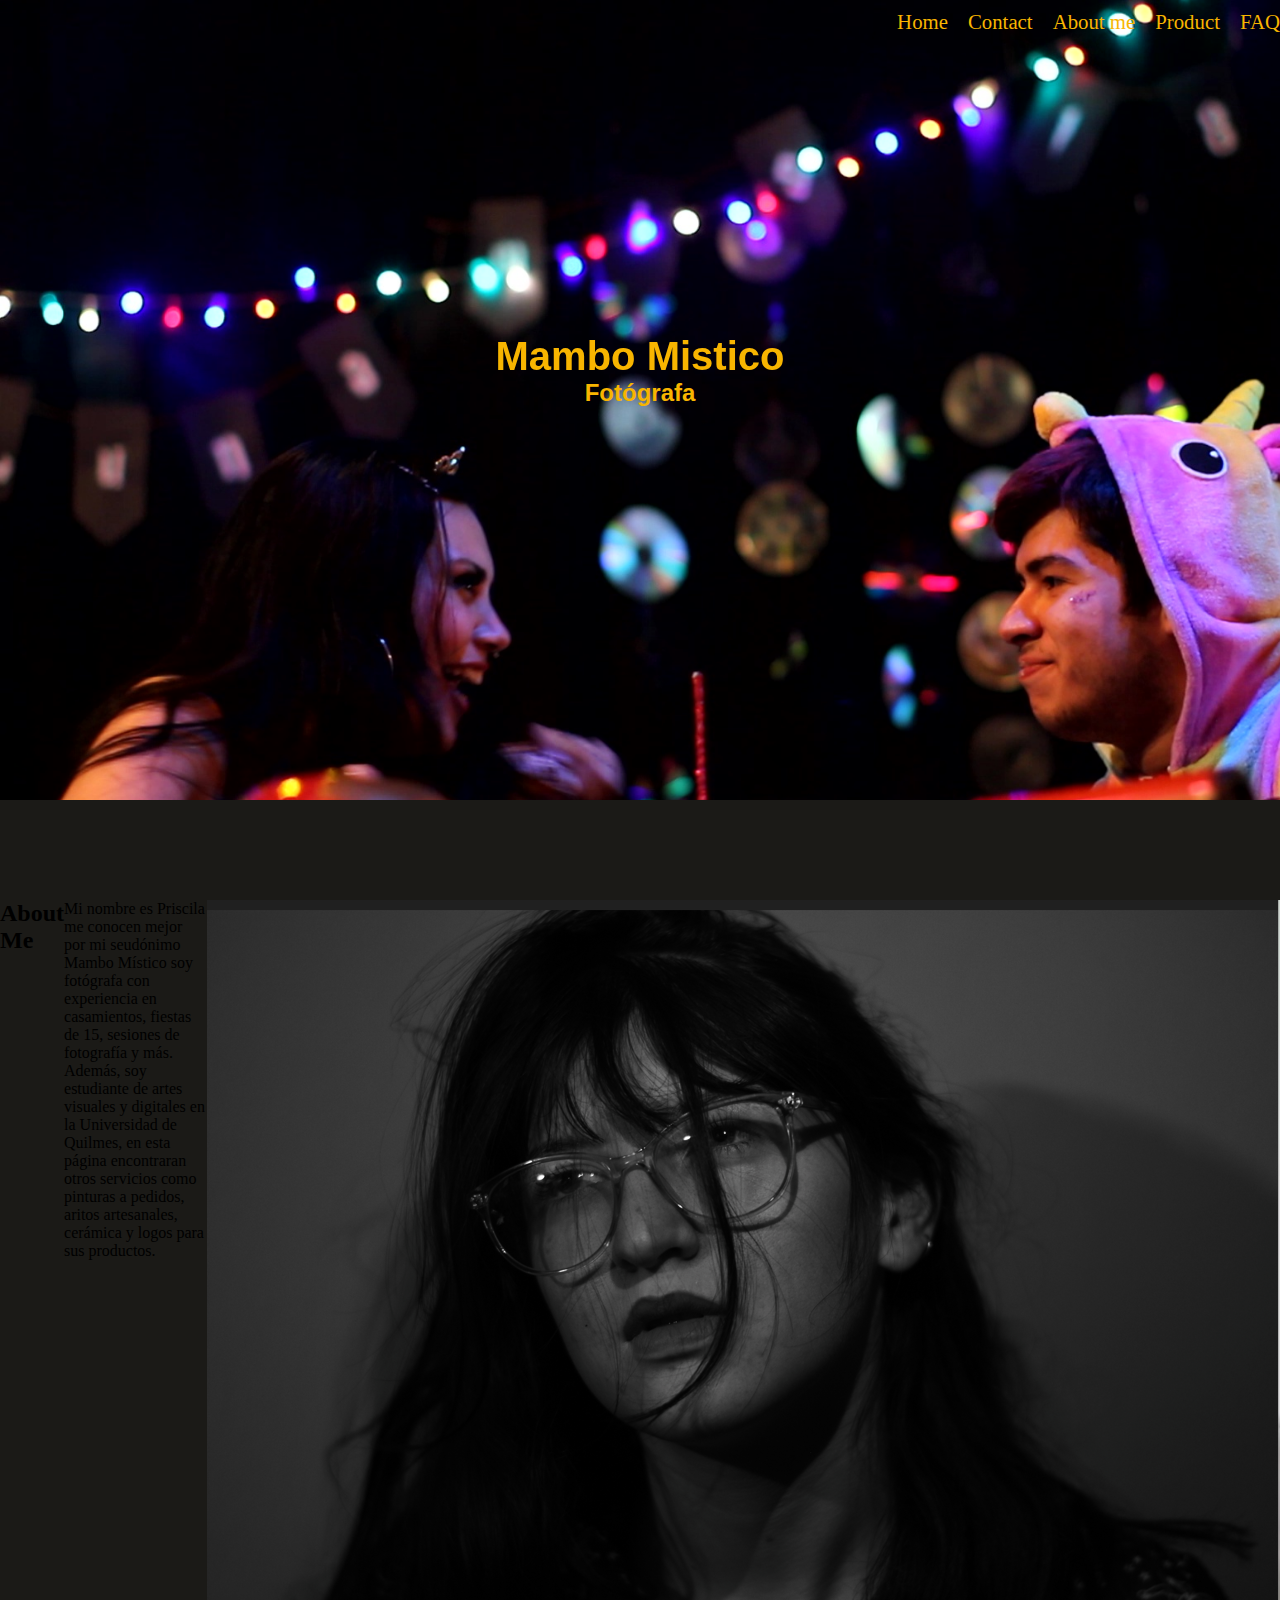
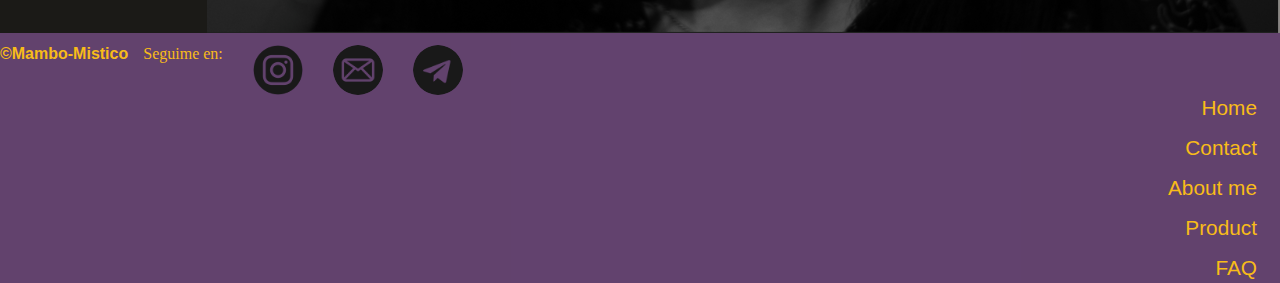
<file: DESAFIO_entregable_sofia_lopez/assets/pages/about.html>
<!DOCTYPE html>
<html lang="en">
  <head>
    <meta charset="UTF-8" />
    <meta http-equiv="X-UA-Compatible" content="IE=edge" />
    <meta name="viewport" content="width=device-width, initial-scale=1.0" />
    <title>Mambo-Mistico-AboutME</title>
    <link rel="stylesheet" href="../css/styles.css">
  </head>
  <body>
    <header class="header_container">
      <nav class="header_nav">
        <ul  class="nav_ul">
          <li class="nav_li"><a href="../../index.html" class="link">Home</a></li>
          <li class="nav_li"><a href="contact.html" class="link">Contact</a></li>
          <li class="nav_li"><a href="#" class="link">About me</a></li>
          <li  class="nav_li"><a href="product.html" class="link">Product</a></li>
          <li class="nav_li"><a href="faq.html" class="link">FAQ</a></li>
        </ul>
      </nav>

      <h1 class="header_h1">Mambo Mistico</h1>
      <h2 class="header_h2">Fotógrafa </h2>


    </header>
    <main class="main">
      <h2>About Me</h2>
      <p>
        Mi nombre es Priscila me conocen mejor por mi seudónimo Mambo Místico
        soy fotógrafa con experiencia en casamientos, fiestas de 15, sesiones de
        fotografía y más. Además, soy estudiante de artes visuales y digitales en
        la Universidad de Quilmes, en esta página encontraran otros servicios
        como pinturas a pedidos, aritos artesanales, cerámica y logos para sus
        productos.
        </p>
      <img src="../img/foto.png" alt="fotoperfil" class="foto_about">
    </main>
    <footer  class="footer_container">
      <div class="container">
      <p class="container_p">  &#169;Mambo-Mistico</p>

          <p>Seguime en:</p>
          <ul class="footer_ul">
              <li class="redes">
                  <a href="https://www.instagram.com/mambo.mistico/" target="_blank"><img src="../img/instagram.png" alt="logo de instagram" class="image3"></a>
              </li>
              <li class="redes">
                  <a href="mailto:prilopez2204@gmail.com" target="_blank"></a><img src="../img/correo.png" alt="log de correo" class="image3"></li>
                  <li class="redes">
                    <a href="https://linktr.ee/mambomistico" target="_blank"><img src="../img/telegrama.png" class="image3"></a>
                </li>

          </ul>
        </div>
          <ul  class="nav_ul_footer">
            <li class="nav_li"><a href="../../index.html" class="link2">Home</a></li>
            <li class="nav_li"><a href="contact.html" class="link2">Contact</a></li>
            <li class="nav_li"><a href="#" class="link2">About me</a></li>
            <li  class="nav_li"><a href="product.html" class="link2">Product</a></li>
            <li class="nav_li"><a href="faq.html" class="link2">FAQ</a></li>
          </ul>

  </footer>

  </body>
</html>
</file>
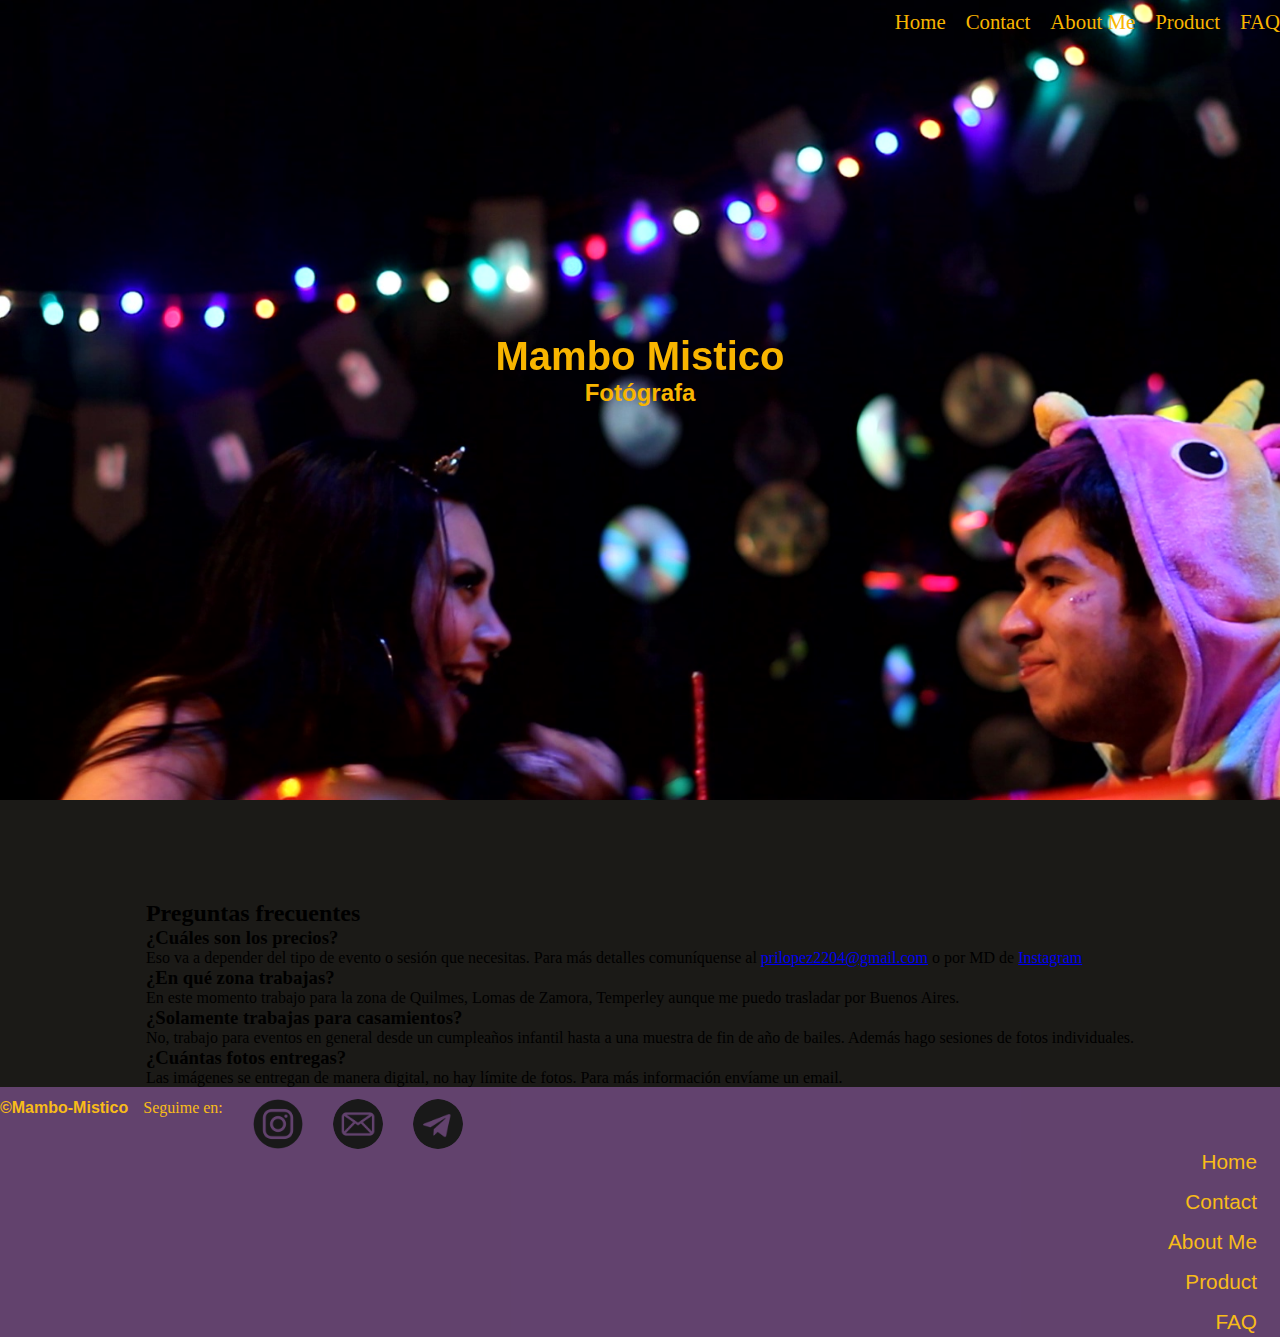
<file: DESAFIO_entregable_sofia_lopez/assets/pages/faq.html>
<!DOCTYPE html>
<html lang="en">
<head>
    <meta charset="UTF-8">
    <meta http-equiv="X-UA-Compatible" content="IE=edge">
    <meta name="viewport" content="width=device-width, initial-scale=1.0">
    <title>Mambo-Mistico-FAQ</title>
    <link rel="stylesheet" href="../css/styles.css">


</head>
<body>
    <header class="header_container">

        <nav class="header_nav">
            <ul class="nav_ul">
                <li class="nav_li"><a href="../../index.html" class="link">Home</a></li>
                <li class="nav_li"><a href="contact.html" class="link">Contact</a></li>
                <li class="nav_li"><a href="about.html" class="link">About Me</a></li>
                <li class="nav_li"><a href="product.html"class="link">Product</a></li>
                <li class="nav_li"><a href="#" class="link">FAQ</a></li>
            </ul>
        </nav>
        <h1 class="header_h1">Mambo Mistico</h1>
        <h2 class="header_h2">Fotógrafa </h2>
    </header>

    <main class="main">
        <section>
        <h2>Preguntas frecuentes</h2>
        <h3>¿Cuáles son los precios?</h3>
        <p>Eso va a depender del tipo de evento o sesión que necesitas. Para más detalles comuníquense al <a href="mailto:mailto:prilopez2204@gmail.com" target="_blank"> prilopez2204@gmail.com</a> o por MD de <a href="https://www.instagram.com/fotos_mambeadas/" target="_blank">Instagram</a></p>
        <h3>¿En qué zona trabajas?</h3>
        <p>En este momento trabajo para la zona de Quilmes, Lomas de Zamora, Temperley aunque me puedo trasladar por Buenos Aires.
        </p>
        <h3>¿Solamente trabajas para casamientos?</h3>
        <p>No, trabajo para eventos en general desde un cumpleaños infantil hasta a una muestra de fin de año de bailes. Además hago sesiones de fotos individuales.</p>
        <h3>¿Cuántas fotos entregas?</h3>
        <p>Las imágenes se entregan de manera digital, no hay límite de fotos. Para más información envíame un email.</p>

        </section>


    </main>

    <footer  class="footer_container">

        <div class="container">
            <p class="container_p">  &#169;Mambo-Mistico</p>

            <p>Seguime en:</p>
            <ul class="footer_ul">
                <li class="redes">
                    <a href="https://www.instagram.com/mambo.mistico/" target="_blank"><img src="../img/instagram.png" alt="logo de instagram" class="image3"></a>
                </li>
                <li class="redes">
                    <a href="mailto:prilopez2204@gmail.com" target="_blank"></a><img src="../img/correo.png" alt="log de correo" class="image3"></li>
                <li class="redes">
                    <a href="https://linktr.ee/mambomistico" target="_blank"><img src="../img/telegrama.png" alt="logo de linktr" class="image3"></a>
                </li>
            </ul>
        </div>
        <ul class="nav_ul_footer">
            <li class="nav_li"><a href="../../index.html" class="link2">Home</a></li>
            <li class="nav_li"><a href="contact.html" class="link2">Contact</a></li>
            <li class="nav_li"><a href="about.html" class="link2">About Me</a></li>
            <li class="nav_li"><a href="product.html"class="link2">Product</a></li>
            <li class="nav_li"><a href="#" class="link2">FAQ</a></li>
        </ul>
    </footer>

</body>
</html>
</file>
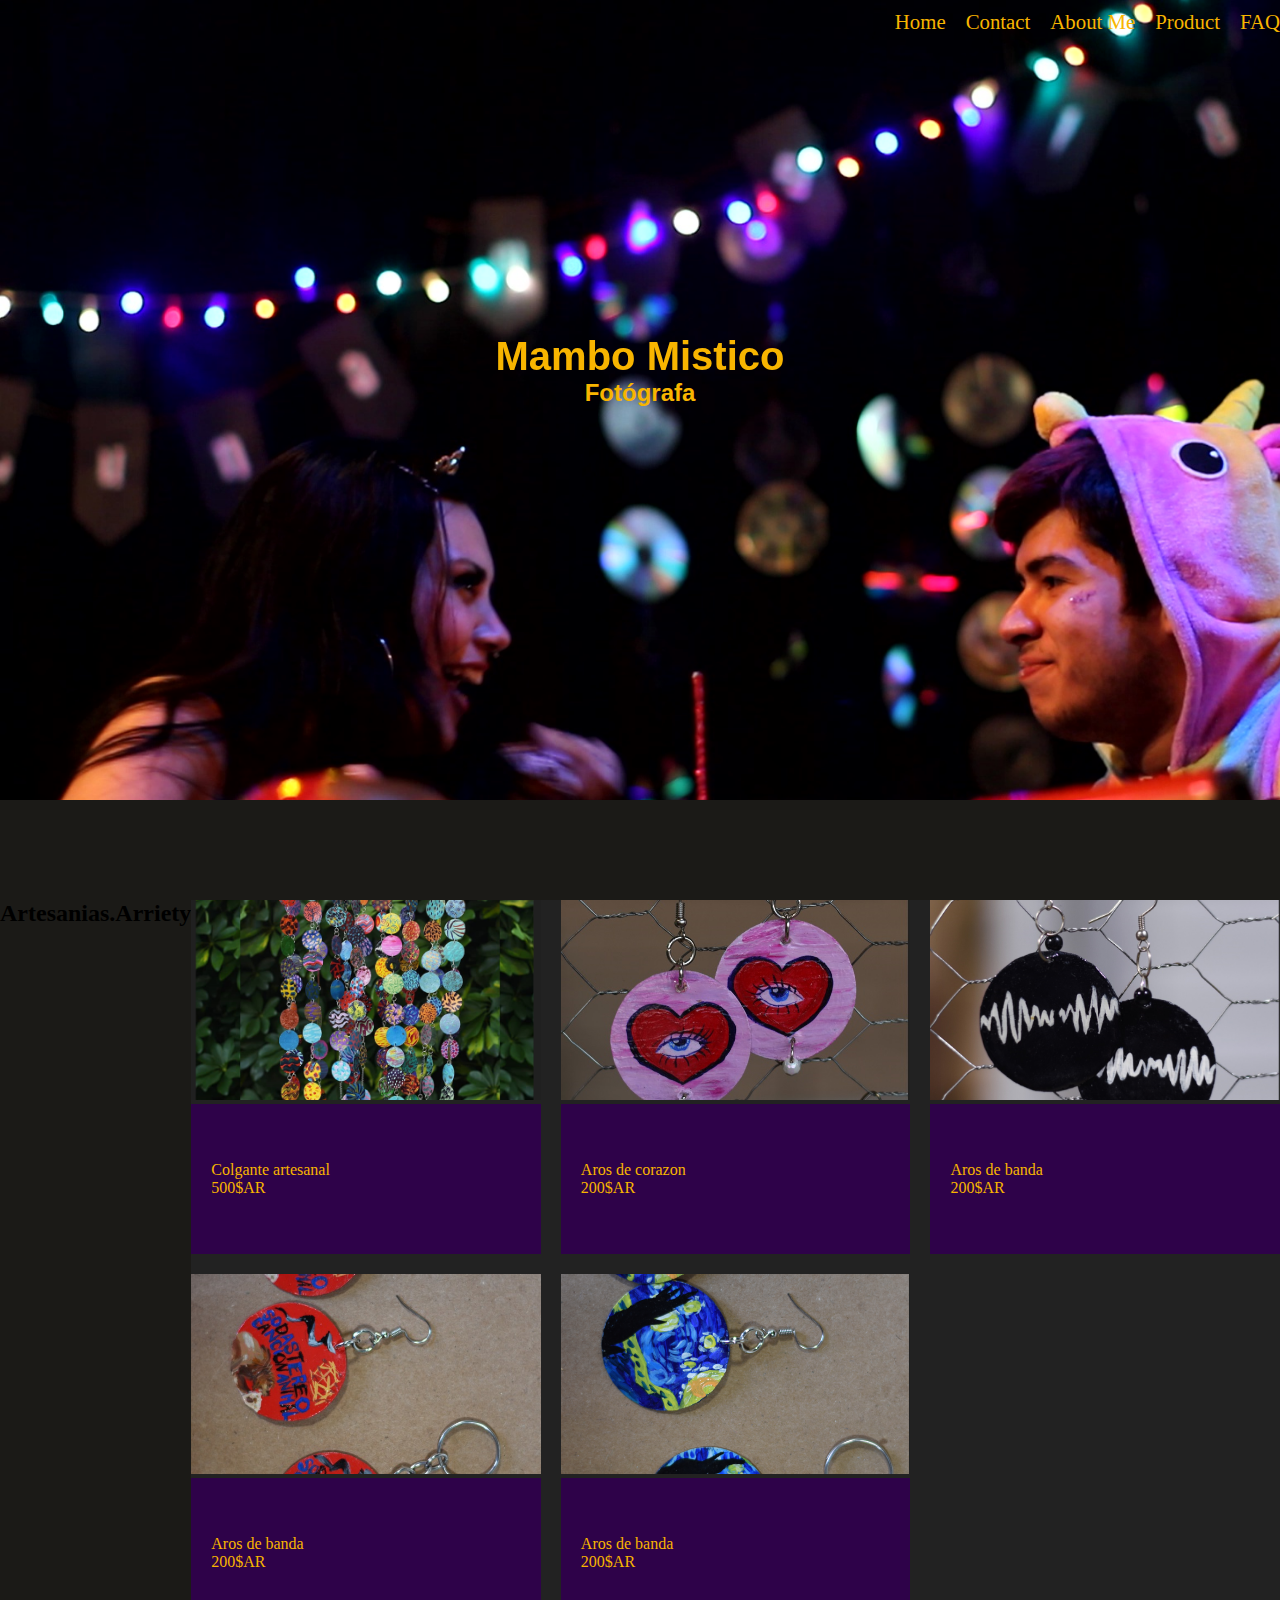
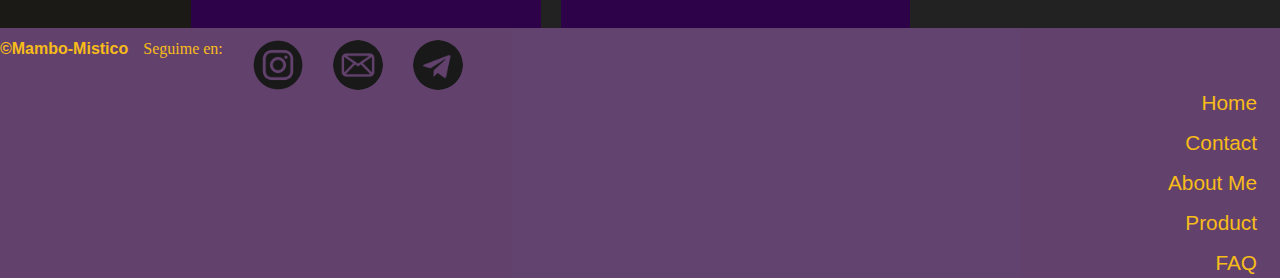
<file: DESAFIO_entregable_sofia_lopez/assets/pages/product.html>
<!DOCTYPE html>
<html lang="en">
  <head>
    <meta charset="UTF-8" />
    <meta http-equiv="X-UA-Compatible" content="IE=edge" />
    <meta name="viewport" content="width=device-width, initial-scale=1.0" />
    <title>Mambo-Mistico-Product</title>
    <link rel="stylesheet" href="../css/styles.css" />
  </head>
  <body>
    <header class="header_container">
      <nav class="header_nav">
        <ul class="nav_ul">
          <li class="nav_li"><a href="../../index.html" class="link">Home</a></li>
          <li class="nav_li"><a href="contact.html" class="link">Contact</a></li>
          <li class="nav_li"><a href="about.html" class="link">About Me</a></li>
          <li class="nav_li"><a href="#" class="link">Product</a></li>
          <li class="nav_li"><a href="faq.html" class="link">FAQ</a></li>
        </ul>
      </nav>
      <h1 class="header_h1">Mambo Mistico</h1>
      <h2 class="header_h2">Fotógrafa </h2>
    </header>
    <main class="main">
      <section class="container_section1">

      <h2>Artesanias.Arriety  </h2>

    </section>
      <section class="container_section2">

        <article class="producto card">
          <img src="../img/colgante.png" alt="colgante" class="image4" />
          <article class="card_body">
          <p>Colgante artesanal</p>
          <p>500$AR</p>
        </article>
        </article>
        <article class="producto card">
          <img src="../img/arocorazon.png" alt="aros" class="image4" />
          <article class="card_body">
          <p>Aros de corazon</p>
          <p>200$AR</p>
        </article>
        </article>
        <article class="producto card">
          <img src="../img/arobanda.png" alt="aros" class="image4" />
          <article class="card_body">
          <p>Aros de banda</p>
          <p>200$AR</p>
        </article>
        </article>
  <article class="producto card">
    <img src="../img/arobanda1.png" alt="aros" class="image4">
    <article class="card_body">
    <p>Aros de banda</p>
    <p>200$AR</p>
  </article>
  </article>
  <article class="producto card">
    <img src="../img/arosnoche.png" alt="aros" class="image4">
    <article class="card_body">
    <p>Aros de banda</p>
    <p>200$AR</p>
  </article>
  </article>

      </section>
    </main>

    <footer class="footer_container">
      <div class="container">
      <p class="container_p">&#169;Mambo-Mistico</p>

      <p>Seguime en:</p>
      <ul class="footer_ul">
        <li class="redes">
          <a href="https://www.instagram.com/mambo.mistico/" target="_blank"
            ><img
              src="../img/instagram.png"
              alt="logo de instagram"
              class="image3"
          /></a>
        </li>
        <li class="redes">
          <a href="mailto:prilopez2204@gmail.com" target="_blank"></a
          ><img src="../img/correo.png" alt="log de correo" class="image3" />
        </li>
        <li class="redes">
          <a href="https://linktr.ee/mambomistico" target="_blank"
            ><img src="../img/telegrama.png" alt="logo de linktr" class="image3"
          /></a>
        </li>
      </ul>
    </div>
    <ul class="nav_ul_footer">
      <li class="nav_li"><a href="../../index.html" class="link2">Home</a></li>
      <li class="nav_li"><a href="contact.html" class="link2">Contact</a></li>
      <li class="nav_li"><a href="about.html" class="link2">About Me</a></li>
      <li class="nav_li"><a href="#" class="link2">Product</a></li>
      <li class="nav_li"><a href="faq.html" class="link2">FAQ</a></li>
    </ul>
    </footer>
  </body>
</html>
</file>
<file: DESAFIO_entregable_sofia_lopez/assets/css/styles.css>
* {
    margin: 0;
    padding: 0;
    box-sizing: border-box;
}
body::-webkit-scrollbar {
    width: 12px;
}

body::-webkit-scrollbar-track {
    background: #212121;
}

body::-webkit-scrollbar-thumb {
    background-color: #10002b;
    border-radius: 20px;
    border: 3px solid #2e0249;
}
/*----------------------header---------------*/
.header_container {
    background-image: url(../img/scene00.png);
    background-repeat: no-repeat;
    background-size: cover;
    background-attachment: fixed;
    width: auto;
    height: 400px;
    min-height: 50rem; }
    /*background-size: 100%;*/
.header_h1 {
    text-align: center;
    color: #F8B500;
    font-family: Arial, Helvetica, sans-serif;
    justify-content: center;
    margin-top: 300px;
    text-decoration: none;
    background-image: linear-gradient(currentColor, currentColor);
    background-position: 0% 100%;
    background-repeat: no-repeat;
    background-size: 0% 2px;
    transition: background-size .3s;
    font-size: 250%;
        position: -webkit-sticky;
        position: sticky;
        top: 0;
        align-self: flex-start;

}
.header_h2{
    text-align: center;
    color: #F8B500;
    font-family: Arial, Helvetica, sans-serif;
    /*justify-content: center;*/

}
.header_h1:hover, .header_h1:focus {
    background-size: 100% 4px;
}
.nav_ul {
    display: flex;
    justify-content: flex-end;
}
.nav_li {
    text-decoration: none;
    list-style: none;
    color: blueviolet;
    display: flex;
    justify-content: space-between;
    align-items: flex-end;
    flex-direction: inherit;
    margin-top: 10px;
    margin-left: 20px;
}

.link {
    text-decoration: none;
    background-image: linear-gradient(currentColor, currentColor);
    background-position: 0% 100%;
    background-repeat: no-repeat;
    background-size: 0% 2px;
    transition: background-size .3s;
    color: #F8B500;
    font-size: 130%;

}
.link:hover, .link:focus {
    background-size: 100% 2px;
}

/*------------------------------------Main index--------------------------*/
.main {
    width: auto;
    height: auto;
    display: flex;
    justify-content: center;
    padding-top: 100px;
    background-color: #1b1a17;
}
/*
.main_container_title{
    display: flex;
    justify-content: center;
    text-align: center;
    padding-bottom: 100px;
}
/*
.main_title{
    color:#F8B500;
    text-align: center;
    justify-content: center;
    display: flex;
    font-weight: bold;


}*/
.title_main{
    background-color:#2e0249;
    display: flex;
    align-items: flex-start;
    padding-bottom:120px;

}

.main_section {
    display: grid;
    background: #222;
    width: 100%;
    max-width: 750px;
    margin: 0 auto;
    grid-template-columns: repeat(3, 1fr);
    
    grid-gap: 20px;
}



.image {
    width: 100%;
    height: 100%;
    object-fit: cover;
    border-radius: 2%;

}
.image:hover{



    filter: opacity(.5);
    -webkit-transform:scale(1.2);
    transform:scale(1.1);
}
.main_title{
    color:#F8B500;
    opacity: 5px;
    font-weight: bold;
    font-family: Arial, Helvetica, sans-serif;
    position:absolute;
    text-align: center;
    margin-top: 100px;
    font-size: 250%;


}


/*-----------------form-----------------*/
.form_container {
    width: 400px;
    height: 500px;
    border-radius: 50%;
    display: flex;
    justify-content: center;
    margin: 20px;
}
.form_input {
    border-bottom: 2px solid blueviolet;
    outline: none;
    border: none;
}

button {
    padding: 15px 25px;
    border: unset;
    border-radius: 15px;
    color: #212121;
    z-index: 1;
    background: #ffea00;
    position: relative;
    font-weight: 1000;
    font-size: 17px;
    -webkit-box-shadow: 4px 8px 19px -3px rgba(0, 0, 0, 0.27);
    box-shadow: 4px 8px 19px -3px rgba(0, 0, 0, 0.27);
    transition: all 250ms;
    overflow: hidden;
}

button::before {
    content: "";
    position: absolute;
    top: 0;
    left: 0;
    height: 100%;
    width: 0;
    border-radius: 15px;
    background-color: blueviolet;
    z-index: -1;
    -webkit-box-shadow: 4px 8px 19px -3px rgba(0, 0, 0, 0.27);
    box-shadow: 4px 8px 19px -3px rgba(0, 0, 0, 0.27);
    transition: all 250ms;
}

button:hover {
    color: #e8e8e8;
}

button:hover::before {
    width: 100%;
}
/*----------------------product-----------------*/
.container_section2{
    display: grid;
    background: #222;
    width: 100%;
    max-width: 1500px;
    margin: 0 auto;
    grid-template-columns: repeat(3, 1fr);
    
    grid-gap: 20px;
      }
.card_body {
        display: flex;
        flex-direction: column;
        justify-content: center;
        align-items: flex-start;
        padding: 20px;
        min-height: 150px;
        color: #F8B500;
        background-color: #2e0249;
      }
      
      .card img {
        width: 100%;
        height: 200px;
        object-fit: cover;
      }
/*----------------------footer--------------------*/
footer {
    width: auto;
    height: 250px;
    background-color: #512E5E;
    opacity: 0.9;
    color: #F8B500;
    display: flex;
    align-items: flex-end;
    justify-content: center;

}
.image3 {
    width: 50px;
    height: 50px;
    border-radius:  100%;
    border-color: #090057 ;
    margin-left: 10px;
}
.footer_ul {
    display: flex;
    align-items: flex-start;
    list-style: none;

}
.redes {
    width: 60px;
    height: 60px;
    float: left;
    margin-left: 20px;
    transition: all 0.4s ease-out;
    border-radius: 50%;
}
.redes:hover {
    cursor: pointer;
    box-shadow: 4px 30px 16px 0px rgba(50, 50, 50, 0.45);
    transform: translateY(-20px);
}
.nav_ul_footer{
    display: flex;
    align-items: flex-end;
    flex-direction: column;
    padding-right: 20px;
    color:#F8B500
}
.link2 {
    text-decoration: none;
    background-image: linear-gradient(currentColor, currentColor);
    background-position: 0% 100%;
    background-repeat: no-repeat;
    background-size: 0% 2px;
    transition: background-size .3s;
    color: #F8B500;
    font-size: 130%;
    font-family: Arial, Helvetica, sans-serif;

}
.link2:hover, .link2:focus {
    background-size: 100% 2px;
}

.link2 {
    margin: 3px;
    text-decoration: none;
    color:#F8B500;
    font-family:Arial, Helvetica, sans-serif;
}
.container{
    display: flex;
    align-items: flex-start;
    justify-content: flex-start;
    padding-right: 15px;
    width: auto;
    height: auto;
    flex: 1;
}
.footer_nav{
    display: flex;
    flex: 2;
    align-items: flex-end;
    padding-right: 50px;
}
.container_p{
    justify-content: flex-start;
    align-items: flex-start;
    font-weight: bold;
    margin-right: 15px;
    margin-bottom: 220px;
    font-family: Arial, Helvetica, sans-serif;
}


@media (max-width: 576px) {
    .footer_ul {
      display: flex;
      flex-direction: column;
      list-style: none;
    }
  }
</file>
